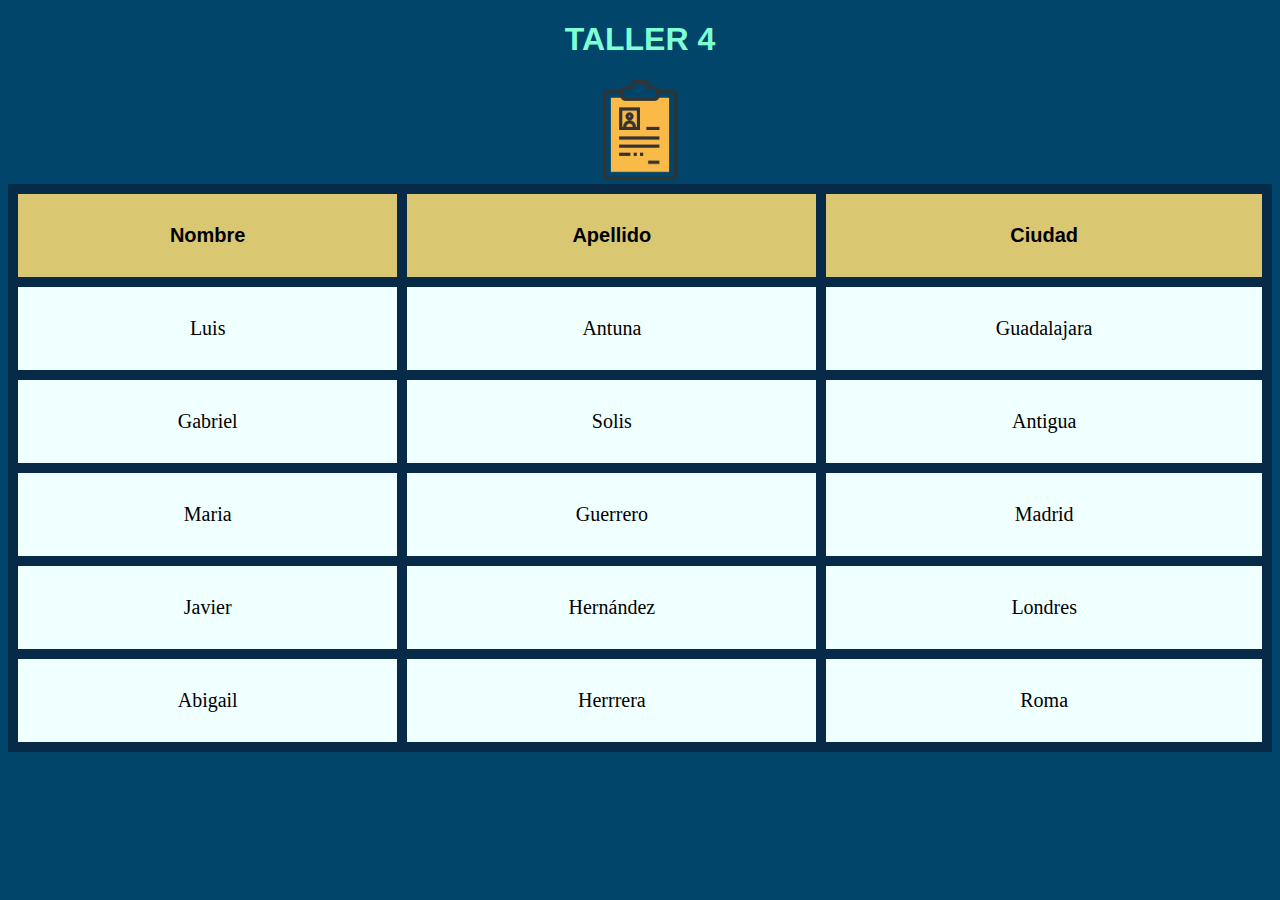
<file: Taller4/index.html>
<!DOCTYPE html>
<html lang="en">
<head>
    <meta charset="UTF-8">
    <meta http-equiv="X-UA-Compatible" content="IE=edge">
    <meta name="viewport" content="width=device-width, initial-scale=1.0">
    <link href="style.css" rel="stylesheet" type="text/css">
    <title>Taller4</title>
</head>
<body>
  <h1>
    TALLER 4
  </h1>
  <div align ="center">
    <img src="taller4.png"  width="100" height="100" >
  </div>
  
    <table>
        <tr>
          <th>Nombre</th>
          <th>Apellido</th>
          <th>Ciudad</th>
        </tr>
        <tr>
          <td>Luis</td>
          <td>Antuna</td>
          <td>Guadalajara</td>
        </tr>
        <tr>
          <td>Gabriel</td>
          <td>Solis</td>
          <td>Antigua</td>
        </tr>
        <tr>
            <td>Maria</td>
            <td>Guerrero</td>
            <td>Madrid</td>
          </tr>
        
          <tr>
            <td>Javier</td>
            <td>Hernández</td>
            <td>Londres</td>
          </tr>
          <tr>
            <td>Abigail</td>
            <td>Herrrera</td>
            <td>Roma</td>
          </tr>
      </table>
    
</body>
</html>
</file>
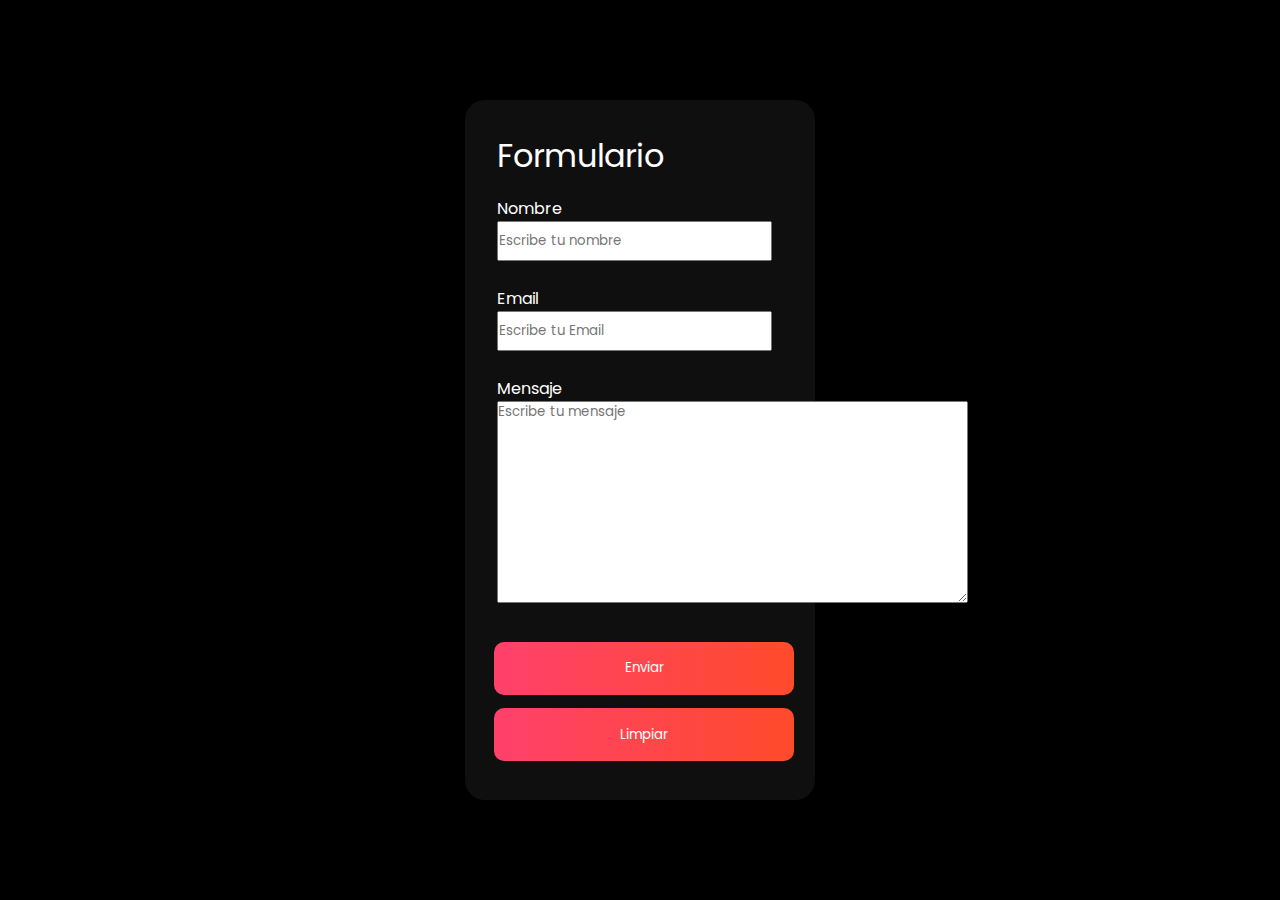
<file: Taller7/index.html>
<!DOCTYPE html>
<html lang="en">
<head>
    <meta charset="UTF-8">
    <meta http-equiv="X-UA-Compatible" content="IE=edge">
    <meta name="viewport" content="width=device-width, initial-scale=1.0">
    <link href="style.css" rel="stylesheet" type="text/css">
    <title>Taller7</title>
</head>
<body>
    <div class ="container_nombre">
        <p class ="heading"> Formulario </p>

        
        <div class ="box_nombre"> </div>
        <p>Nombre</p>
        <div>
            <input type ="nombre" name ="" id ="idnombre" placeholder ="Escribe tu nombre"  style="width : 275px; height : 40px" >
        </div>
        <br>


        <p>Email</p>
        <div>
            <input type ="email" name ="" id ="idemail" placeholder ="Escribe tu Email" style="width : 275px; height : 40px">
        </div>
        <br>
        
        <p> Mensaje</p>
        <div>
            <textarea name="textarea" rows="10" cols="40" id ="idmensaje"placeholder = "Escribe tu mensaje"></textarea>
                
        </div>

        <br>
        <button class ="enviarBtn" onclick="mostrarDatos()"> Enviar</button>
        <button class ="limpiarBtn" onclick="limpiar()"> Limpiar</button>
        
        <div id="secundario">

        </div>
         <script src="funciones.js"></script>
    </div>
    
        
        
    

 

    


    </div>
</body>
</html>
</file>
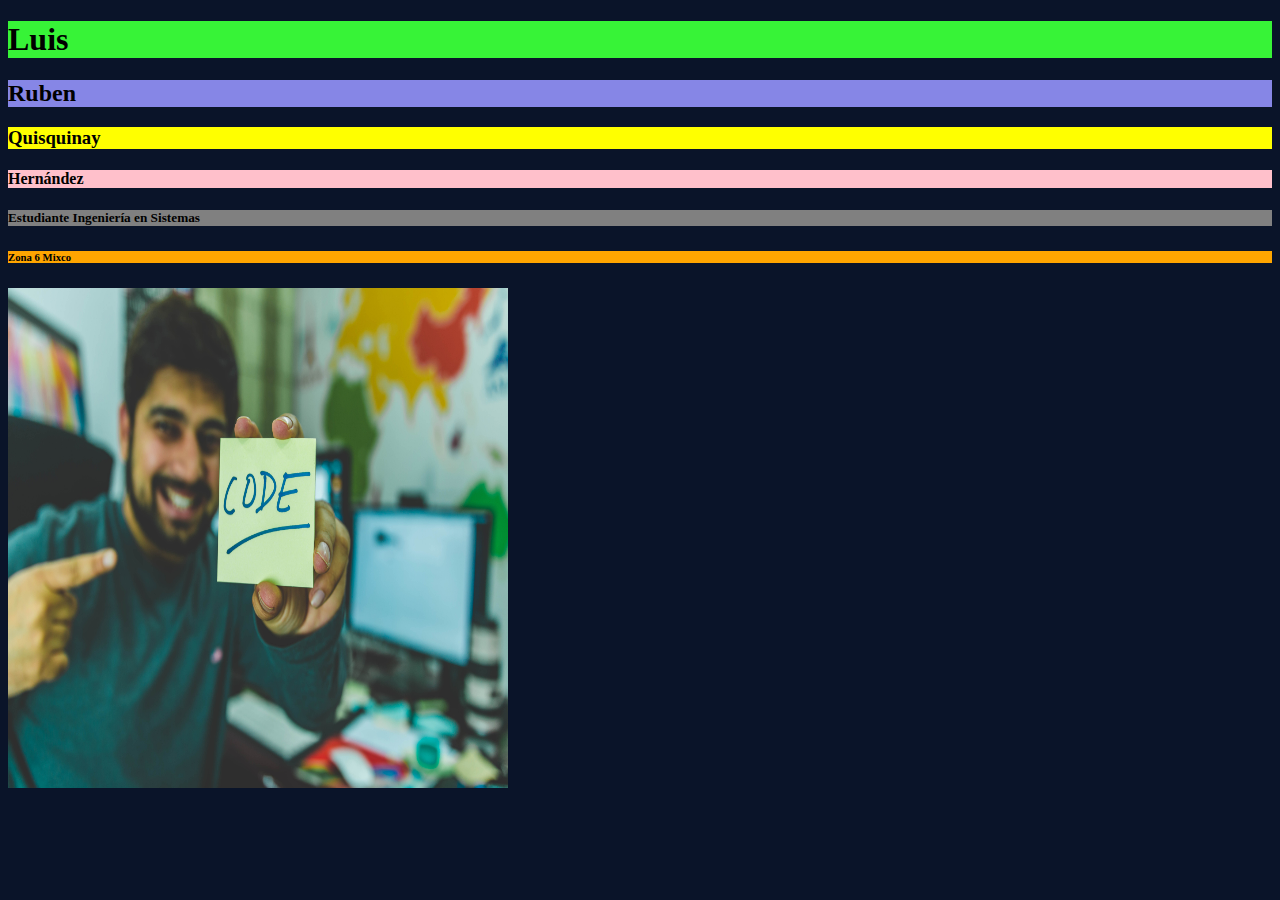
<file: Laboratorio2/taller2.html>
<!DOCTYPE html>
<html lang="en">
<head>
    <meta charset="UTF-8">
    <meta http-equiv="X-UA-Compatible" content="IE=edge">
    <meta name="viewport" content="width=device-width, initial-scale=1.0">
    <link rel="stylesheet" href="taller2.css">
    <title>Taller 2</title>
</head>
<body>
    <h1>Luis</h1>
    <h2>Ruben </h2>
    <h3>Quisquinay</h3>
    <h4>Hernández</h4>
    <h5>Estudiante Ingeniería en Sistemas</h5>
    <h6>Zona 6 Mixco</h6>
    <img src="code.jpg" alt="Code" width="500" height="500">
</body>
</html>
</file>
<file: Taller4/style.css>
body{
  background-color: rgb(2, 69, 107);
}

table{
  background-color: azure;
  text-align: center;
  width: 100%;
  border-collapse:collapse;
  font-family: cursive;
  font-size: 20px;
}

th,td{
  border:solid 10px rgb(6, 42, 71);
  padding: 30px;
}

th{

  background-color: rgb(218, 199, 114) ;
  border-bottom: solid 5px #d2dbd9;
  font-family: sans-serif;
  font-size: 20px;
}
h1{
  color: aquamarine;
  text-align: center;
  font-family: 'Franklin Gothic Medium', 'Arial Narrow', Arial, sans-serif;
}
</file>
<file: Taller7/style.css>
@import url("https://fonts.googleapis.com/css2?family=Poppins&display=swap");
*{
  margin:0;
  padding:0;
  box-sizing: border-box;
  font-family: "Poppins",sans-serif;
}

body{
  display: flex;
  justify-content: center;
  align-items: center;
  height: 100vh;
  background-color: black;
}

.container_nombre{
  background-color: rgb(15,15,15);
  width:350px;
  height: 700px;
  border-radius: 20px;
  display:flex;
  justify-content: center;
  flex-direction: column;
  color:white;
  padding: 2em;
  justify-content: center;
}

.heading{
  font-size: 2em;
  margin-bottom: 0.5em;
}

.enviarBtn{
  width: 300px;
  height: 300px;
  border:none;
  border-radius: 10px;
  margin: 0.5em 0;
  transform: translate(-1%);
  cursor: pointer;
  color:white;
  background: linear-gradient(to right, #ff416c,#ff4b2b);
  transition: all .4s;
}
.limpiarBtn{
  width: 300px;
  height: 300px;
  border:none;
  border-radius: 10px;
  margin: 0.5em 0;
  transform: translate(-1%);
  cursor: pointer;
  color:white;
  background: linear-gradient(to right, #ff416c,#ff4b2b);
  transition: all .4s;
}


.text{
  font-size: 0.8em;
  margin-top: 0.5em;
  text-align: center;
  color:rgba(255,255,255,0.623);
}
</file>
<file: Laboratorio2/taller2.css>
body{
    background-color: rgb(10, 20, 41);
}

h1 {
    background-color: rgb(55, 243, 55);
  }
h2 {
    background-color: rgb(134, 134, 230);
  }
h3 {
    background-color: yellow;
  }
h4 {
    background-color: pink;
  }
h5 {
    background-color: gray;
  }
h6 {
    background-color: orange;
  }
</file>
